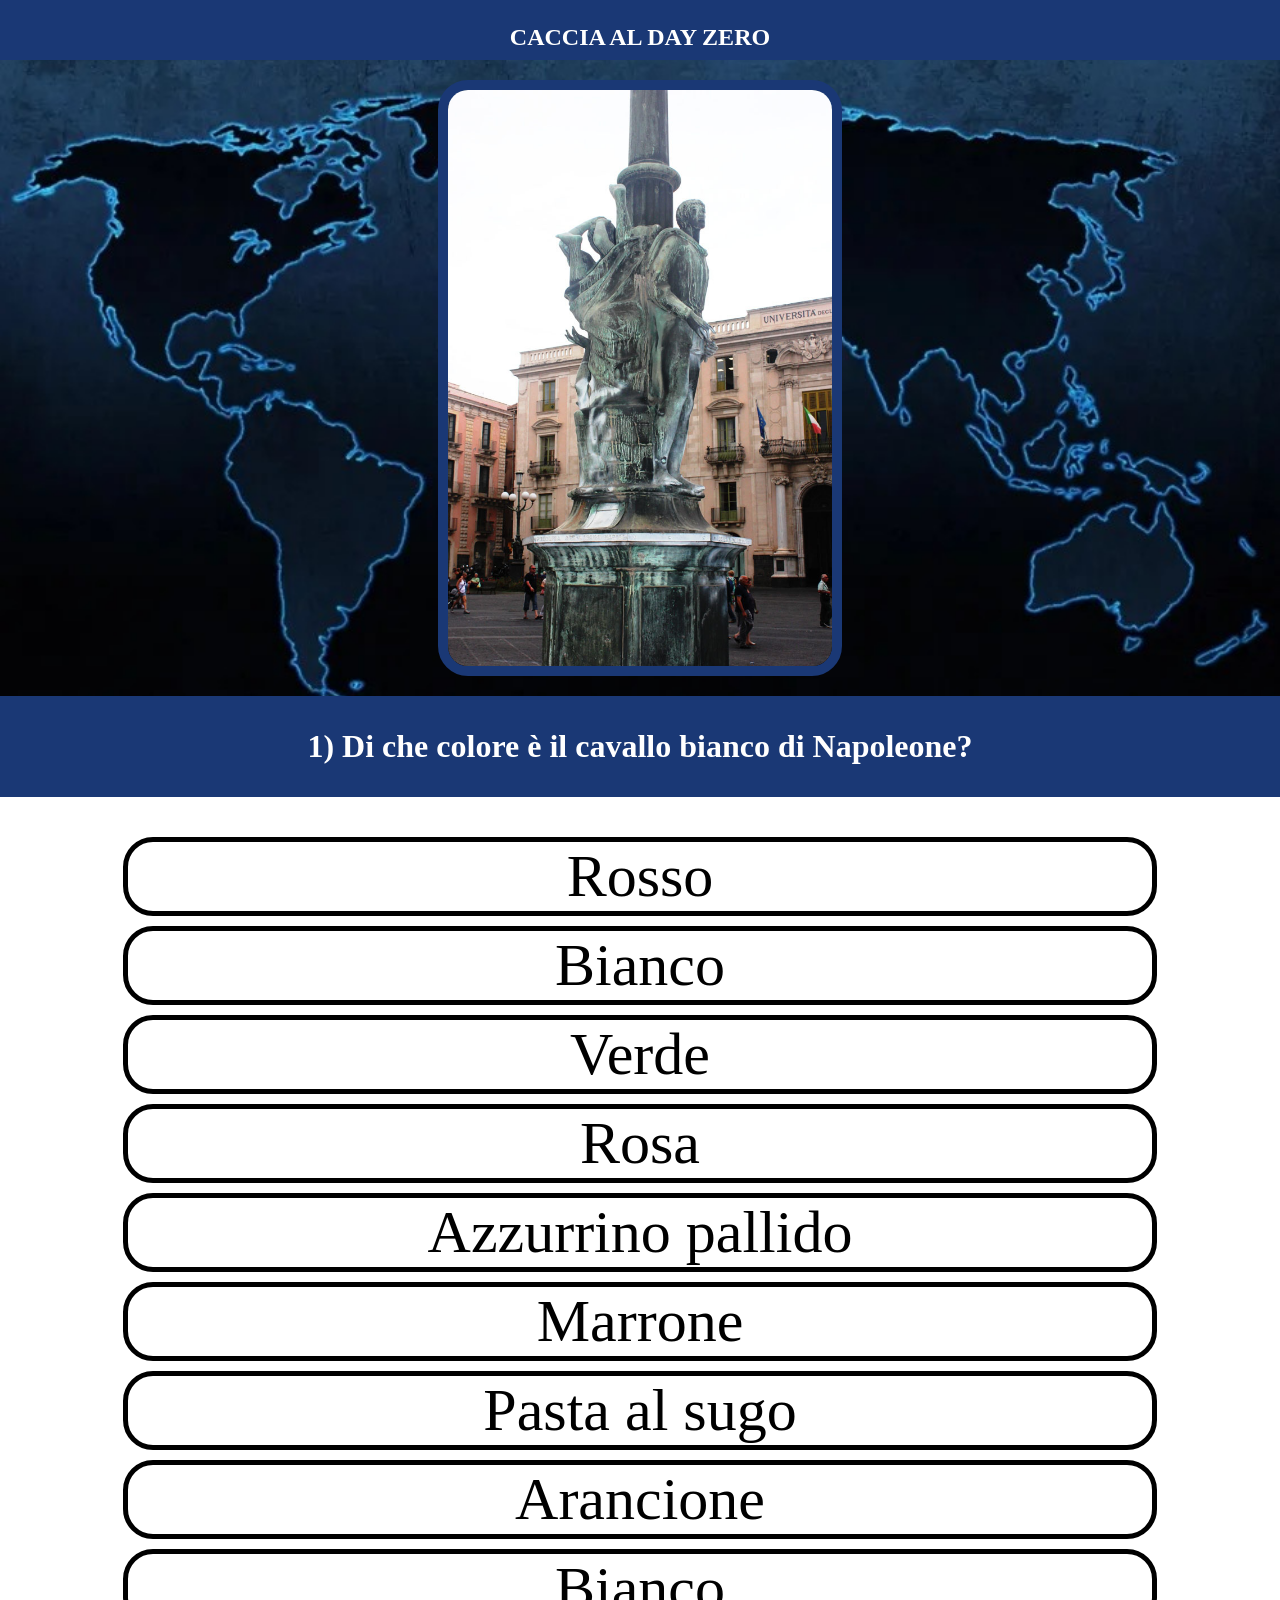
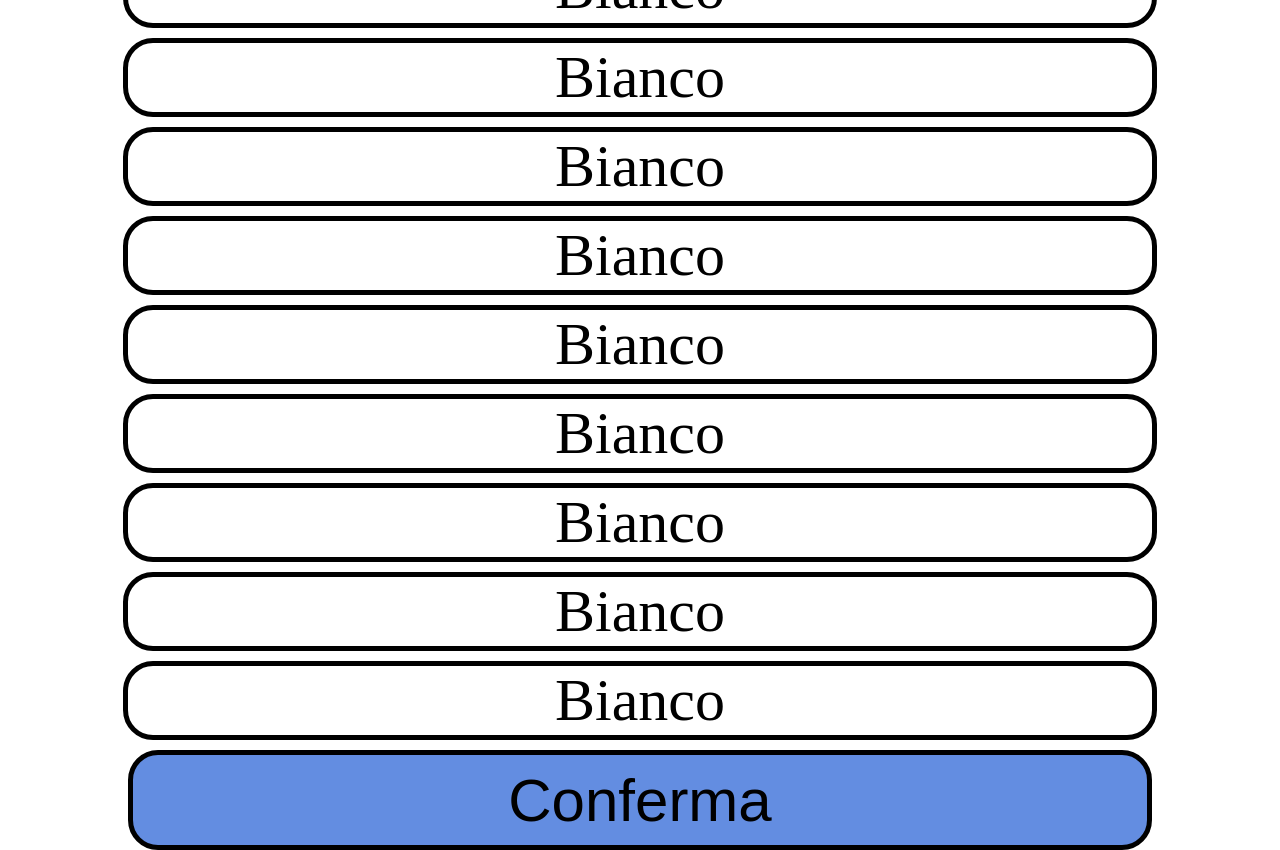
<file: index.html>
<!DOCTYPE html>
<html>
    <head>
        <title>Domande</title>
        <link href = "Css/PaginaDomandeST.css" rel = "stylesheet" >
    </head>
    <body>
        <header>
            <p><b>CACCIA AL DAY ZERO</b></p>
        </header>
        <div id = "immagine">
            <img src = "Immaggini/Immagine_Prova.jpeg" class = "img">  
        </div>
        <div id = "Domanda">
            <p><b>1) Di che colore è il cavallo bianco di Napoleone?</b></p>
        </div>
        <div id = "contenitore_risposte">
            <form id = "risposte">
                <label class = "modulo_risposta">
                    <input type="radio" name="colore" value="rosso">
                    Rosso
                </label>
            <form id = "risposte">
                <label class = "modulo_risposta">
                    <input type="radio" name="colore" value="bianco">
                    Bianco
                </label>
            <form id = "risposte">
                <label class = "modulo_risposta">
                    <input type="radio" name="colore" value="verde">
                    Verde
                </label>
            <form id = "risposte">
                <label class = "modulo_risposta">
                    <input type="radio" name="colore" value="Rosa">
                    Rosa
                </label>
            <form id = "risposte">
                <label class = "modulo_risposta">
                    <input type="radio" name="colore" value="Azzurrino_Pallido">
                    Azzurrino pallido
                </label>
            <form id = "risposte">
                <label class = "modulo_risposta">
                    <input type="radio" name="colore" value="Marrone">
                    Marrone
                </label>
            <form id = "risposte">
                <label class = "modulo_risposta">
                    <input type="radio" name="colore" value="Pasta_al_sugo">
                    Pasta al sugo
                </label>
            <form id = "risposte">
                <label class = "modulo_risposta">
                    <input type="radio" name="colore" value="Arancione">
                    Arancione
                </label>
            <form id = "risposte">
                <label class = "modulo_risposta">
                    <input type="radio" name="colore" value="bianco">
                    Bianco
                </label>
            <form id = "risposte">
                <label class = "modulo_risposta">
                    <input type="radio" name="colore" value="bianco">
                    Bianco
                </label>
            <form id = "risposte">
                <label class = "modulo_risposta">
                    <input type="radio" name="colore" value="bianco">
                    Bianco
                </label>
            <form id = "risposte">
                <label class = "modulo_risposta">
                    <input type="radio" name="colore" value="bianco">
                    Bianco
                </label>
            <form id = "risposte">
                <label class = "modulo_risposta">
                    <input type="radio" name="colore" value="bianco">
                    Bianco
                </label>
            <form id = "risposte">
                <label class = "modulo_risposta">
                    <input type="radio" name="colore" value="bianco">
                    Bianco
                </label>
            <form id = "risposte">
                <label class = "modulo_risposta">
                    <input type="radio" name="colore" value="bianco">
                    Bianco
                </label>
            <form id = "risposte">
                <label class = "modulo_risposta">
                    <input type="radio" name="colore" value="bianco">
                    Bianco
                </label>
            <form id = "risposte">
                <label class = "modulo_risposta">
                    <input type="radio" name="colore" value="bianco">
                    Bianco
                </label>

                
                <button type="submit" class = "bottone">Conferma</button>
            </form>

        </div> 
    </body>
</html>
</file>
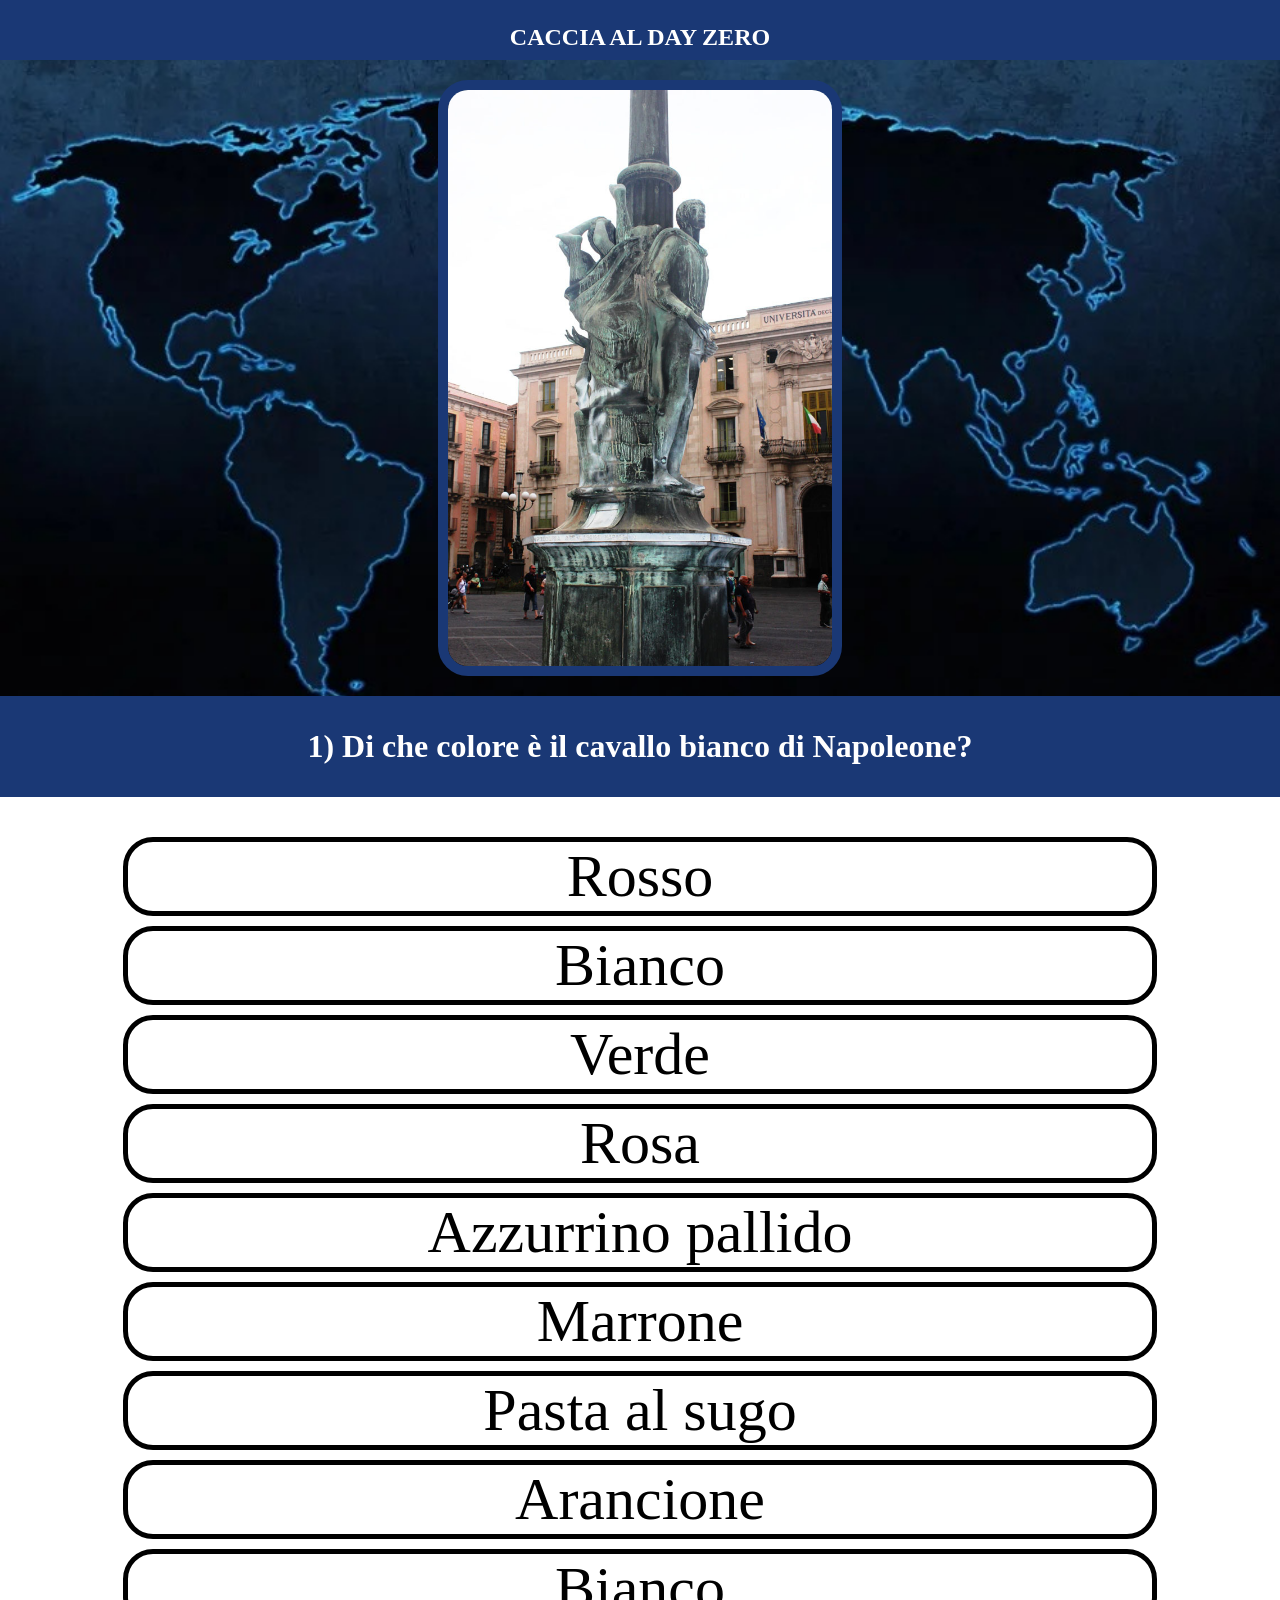
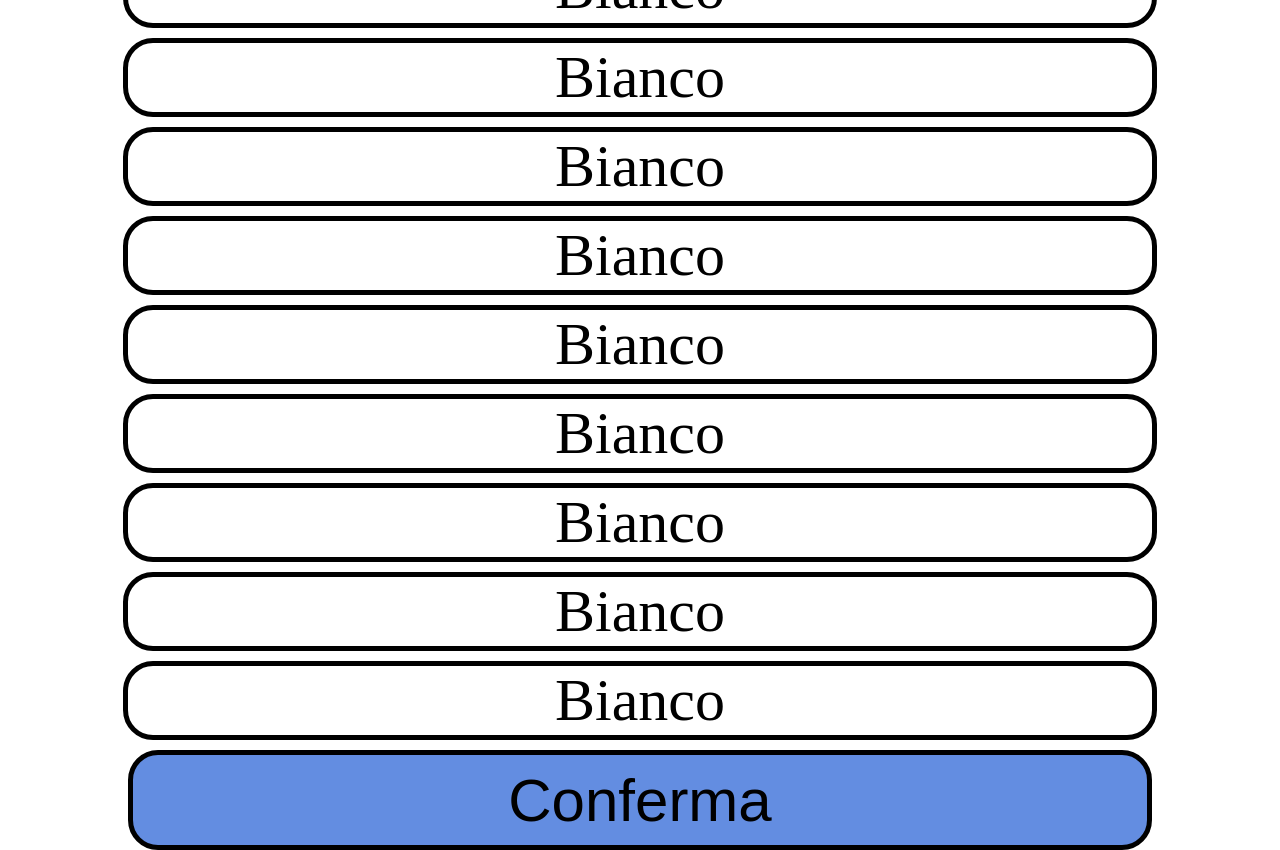
<file: Html/index.html>
<!DOCTYPE html>
<html>
    <head>
        <title>Domande</title>
        <link href = "../Css/PaginaDomandeST.css" rel = "stylesheet" >
    </head>
    <body>
        <header>
            <p><b>CACCIA AL DAY ZERO</b></p>
        </header>
        <div id = "immagine">
            <img src = "../Immaggini/Immagine_Prova.jpeg" class = "img">  
        </div>
        <div id = "Domanda">
            <p><b>1) Di che colore è il cavallo bianco di Napoleone?</b></p>
        </div>
        <div id = "contenitore_risposte">
            <form id = "risposte">
                <label class = "modulo_risposta">
                    <input type="radio" name="colore" value="rosso">
                    Rosso
                </label>
            <form id = "risposte">
                <label class = "modulo_risposta">
                    <input type="radio" name="colore" value="bianco">
                    Bianco
                </label>
            <form id = "risposte">
                <label class = "modulo_risposta">
                    <input type="radio" name="colore" value="verde">
                    Verde
                </label>
            <form id = "risposte">
                <label class = "modulo_risposta">
                    <input type="radio" name="colore" value="Rosa">
                    Rosa
                </label>
            <form id = "risposte">
                <label class = "modulo_risposta">
                    <input type="radio" name="colore" value="Azzurrino_Pallido">
                    Azzurrino pallido
                </label>
            <form id = "risposte">
                <label class = "modulo_risposta">
                    <input type="radio" name="colore" value="Marrone">
                    Marrone
                </label>
            <form id = "risposte">
                <label class = "modulo_risposta">
                    <input type="radio" name="colore" value="Pasta_al_sugo">
                    Pasta al sugo
                </label>
            <form id = "risposte">
                <label class = "modulo_risposta">
                    <input type="radio" name="colore" value="Arancione">
                    Arancione
                </label>
            <form id = "risposte">
                <label class = "modulo_risposta">
                    <input type="radio" name="colore" value="bianco">
                    Bianco
                </label>
            <form id = "risposte">
                <label class = "modulo_risposta">
                    <input type="radio" name="colore" value="bianco">
                    Bianco
                </label>
            <form id = "risposte">
                <label class = "modulo_risposta">
                    <input type="radio" name="colore" value="bianco">
                    Bianco
                </label>
            <form id = "risposte">
                <label class = "modulo_risposta">
                    <input type="radio" name="colore" value="bianco">
                    Bianco
                </label>
            <form id = "risposte">
                <label class = "modulo_risposta">
                    <input type="radio" name="colore" value="bianco">
                    Bianco
                </label>
            <form id = "risposte">
                <label class = "modulo_risposta">
                    <input type="radio" name="colore" value="bianco">
                    Bianco
                </label>
            <form id = "risposte">
                <label class = "modulo_risposta">
                    <input type="radio" name="colore" value="bianco">
                    Bianco
                </label>
            <form id = "risposte">
                <label class = "modulo_risposta">
                    <input type="radio" name="colore" value="bianco">
                    Bianco
                </label>
            <form id = "risposte">
                <label class = "modulo_risposta">
                    <input type="radio" name="colore" value="bianco">
                    Bianco
                </label>

                
                <button type="submit" class = "bottone">Conferma</button>
            </form>

        </div> 
    </body>
</html>
</file>
<file: Css/PaginaDomandeST.css>
html,body
{
    margin : 0;
    width: 100%;
    display: flex;
    flex-direction: column;
    align-items: center;
    justify-content: center;
}

header
{
    color: white;
    font-size: 150%;
    width: 100%;
    height: 60px;
    display: flex;
    align-content: center;
    justify-content: center;
    background-color: rgb(26,56,117);

}



#immagine
{
    width: 100%;
    display: flex;
    align-items: center;
    justify-content: center;
    background-image: url(../Immaggini/Sfondo.jpeg);
    background-size: cover;
    background-position: center;
}


.img
{
    margin-top: 20px ;
    margin-bottom: 20px;
    aspect-ratio: 2 / 3;
    width: 30%;
    border-style: solid;
    border-width: 10px;
    border-radius: 30px;
    border-color: rgb(26,56,117);
}

#Domanda
{
    background-color: rgb(26,56,117);
    color: white;
    display: flex;
    justify-content: center;
    width: 100%;
    font-size: 200%;
}

#contenitore_risposte
{
    margin-top: 40px;
    width: 100%;
}

#risposte
{
    width: auto;
    display: flex;
    flex-direction: column;
    align-items: center;
    gap : 10px;
}


.modulo_risposta
{
    width: 80%;
    height: auto;
    display: flex;
    justify-content: center;
    border-style: solid;
    border-color: black;
    border-width: 5px;
    border-radius: 30px;
    font-size: 60px;
}

.modulo_risposta input[type = "radio"]
{
    display: none;
}

.modulo_risposta:has(input:checked)
{
    background-color: gray;
}

.bottone
{
    width: 80%;
    height: 100px;
    font-size: 60px;
    border-style: solid;
    border-color: black;
    border-width: 5px;
    border-radius: 30px;
    background-color: rgb(99, 141, 225);
}
</file>
